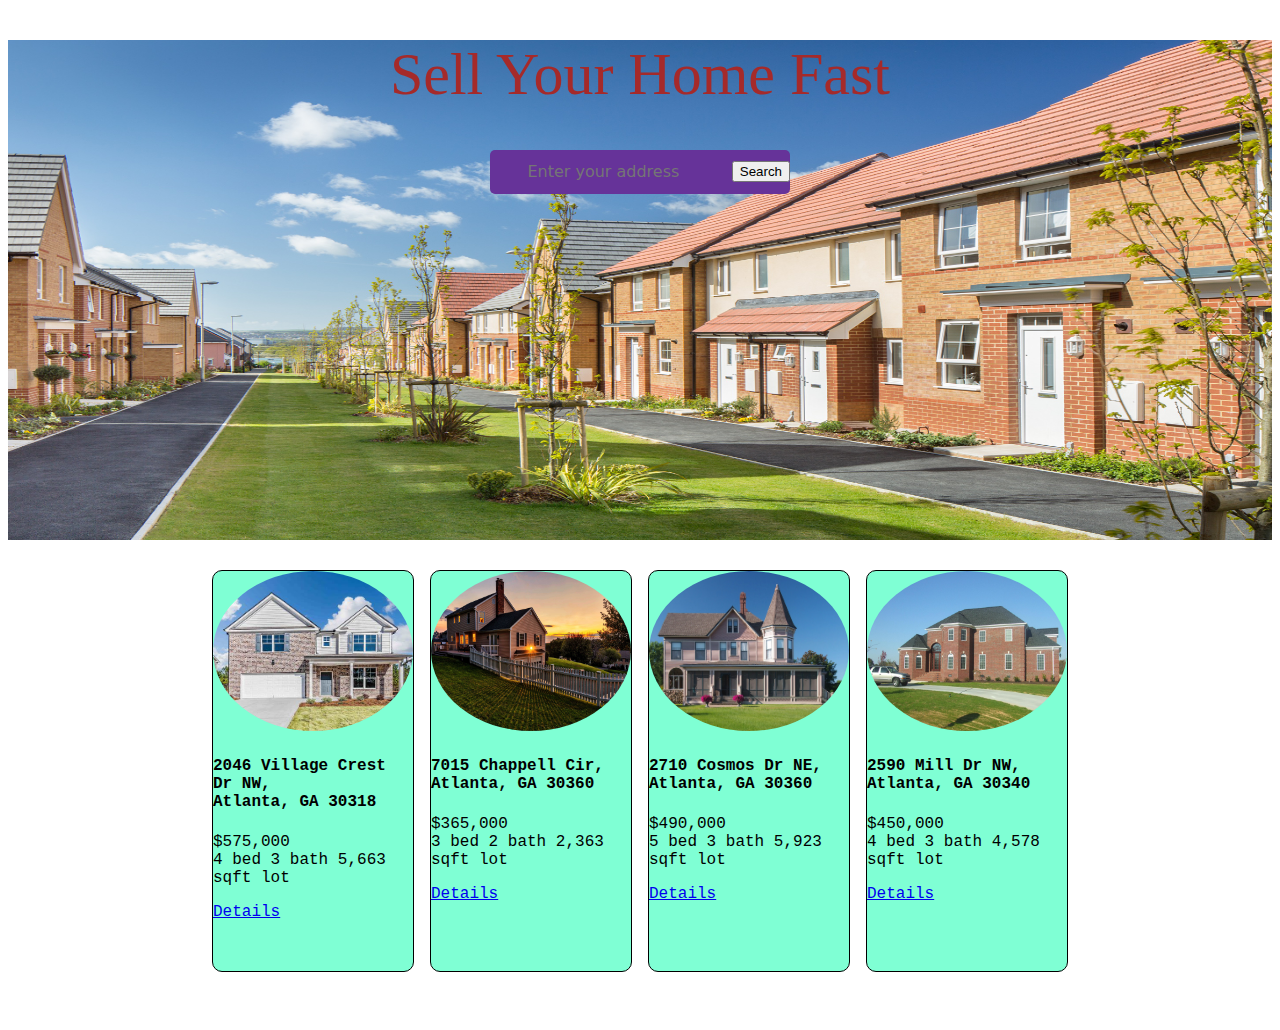
<file: index.html>
<!DOCTYPE html>
<html lang="en">
<head>
    <meta charset="UTF-8">
    <meta http-equiv="X-UA-Compatible" content="IE=edge">
    <meta name="viewport" content="width=device-width, initial-scale=1.0">
    <title>Seller Dashboard</title>
    <link rel="stylesheet" href="style.css">
</head>
<body>
    <div class="main">
    <div class="text">
        <h1>Sell Your Home Fast</h1>
    </div>
    <div class="button">
        <form id="form" role="search">
            <input type="search" id="query"
             placeholder="Enter your address"
             aria-label="Search through site content">
            <button>Search</button>
          </form>

    </div>
    </div>
    <div class="Dashboard">
        <div id="d1" class="cards">
            <img src="property.jpg">
            <h4><b>2046 Village Crest Dr NW,<br> Atlanta, GA 30318</b></h4>
            <p>$575,000<br>4 bed  3 bath  5,663 sqft lot</p>
            <a href="#"> Details </a> 
        </div>
        
        <div id="d2" class="cards">
            <img src="property2.jpg">
            <h4><b>7015 Chappell Cir,<br> Atlanta, GA 30360</b></h4>
            <p>$365,000<br>3 bed  2 bath  2,363 sqft lot</p>
            <a href="#"> Details </a> 
        </div>

        <div id="d3" class="cards">
            <img src="property3.jpg">
            <h4><b>2710 Cosmos Dr NE,<br>Atlanta, GA 30360</b></h4>
            <p>$490,000<br>5 bed  3 bath  5,923 sqft lot</p>
            <a href="#"> Details </a> 
        </div>

        <div id="d4" class="cards">
            <img src="property4.jpg">
            <h4><b>2590 Mill Dr NW,<br>Atlanta, GA 30340</b></h4>
            <p>$450,000<br>4 bed  3 bath  4,578 sqft lot</p>
            <a href="#"> Details </a> 
        </div>

    </div>

        
</body>
</html>
</file>
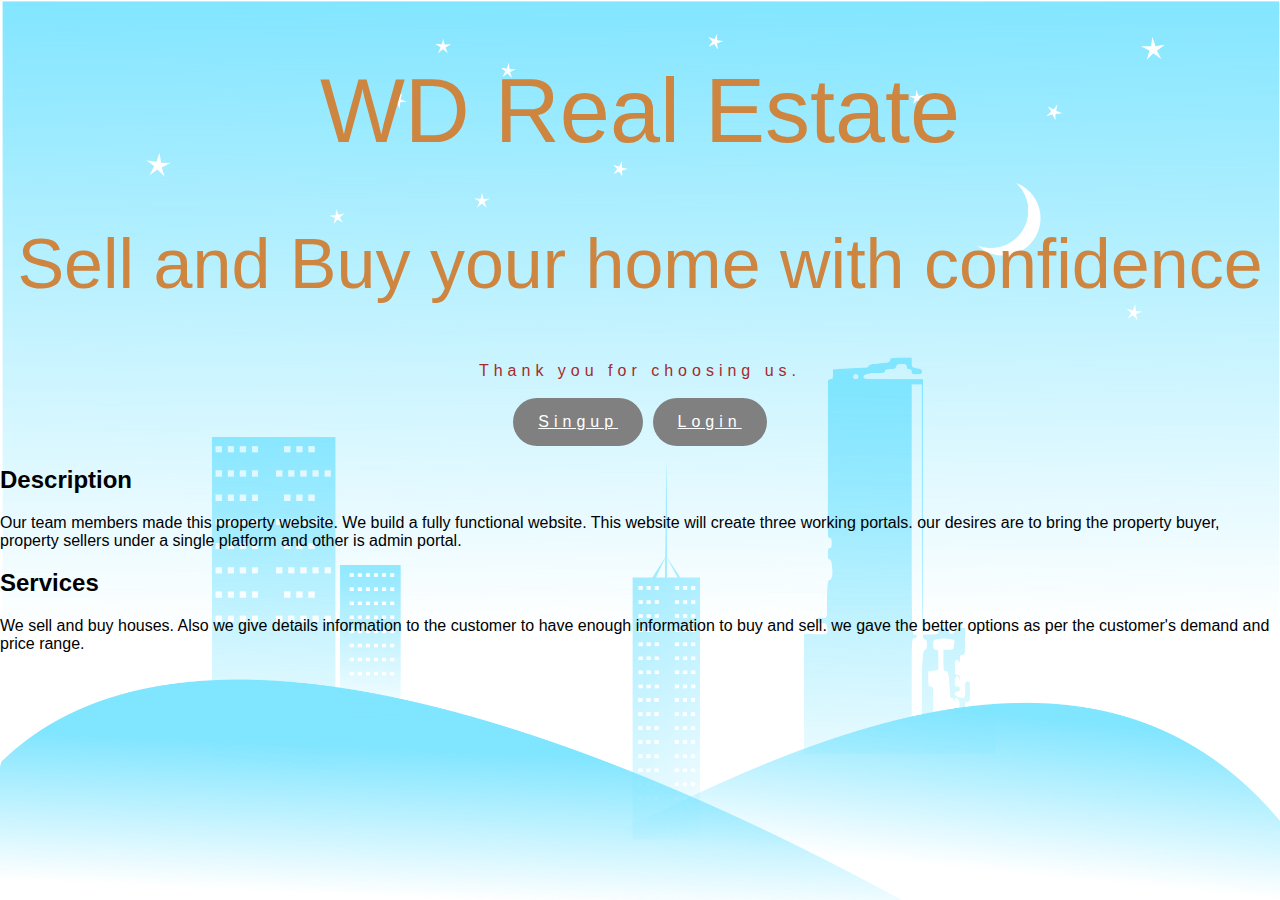
<file: homepage.html>
<!Doctype html>
<html lang="en">
<head>
<meta charset="UTF-8">
<meta http-equiv="X-UA-Compatible" content="IE=edge">
<meta name="viewport" content="width=device-width, initial-scale=1.0">
<title> Real Estate</title>
<link rel="stylesheet" type="text/css" href="homepage.css "/>
</head>
<body>
    <div class="mainbox">
    <div class="text">
        <h1> WD Real Estate </h1>
        <h2> Sell and Buy your home with confidence</h2>
         <p> Thank you for choosing us.<br><br>
            <a href="signup.php" class="VisitBar" >Singup </a> 
            <a href="login.php" class="VisitBar" >Login</a> 
        </p>
    </div>
    <div>
        <h2>Description</h2>
        <p>Our team members made this property website. We build a fully functional website.
            This website will create three working portals. our desires are to bring the property buyer, property sellers
            under a single platform and other is admin portal.</p>
        <h2>Services</h2>
        <p>We sell and buy houses. Also we give details information to the customer to have enough information to buy and sell.  we gave the better options as per the customer's demand and price range. </p>
    </div>
    </div>
</body>
</html>
</file>
<file: style.css>
body {
    background-color: white;
    font-family: 'Courier New', Courier, monospace;
}
.cards {
    background-color: aquamarine;
    height: 400px;
    width: 200px;
    border-style: solid;
    border-radius: 10px;
    border-width: 1px;
    

}
img {
    width: 100%;
    height: 40%;
    border-radius: 70%;
}

.Dashboard {
    display: grid;
    grid-gap: 16px;
    grid-template-columns: repeat(4, auto);
    justify-content: center;
    position: relative;
    padding-bottom: 50px;
    padding-top: 30px;
    
}
.main{
    height: 500px;
    width: 100%;
    font-family:"poppins", san-serif;
    background-image:url('property\ \(1\).jpg');
    background-repeat: no-repeat;
    background-size: 100% 100%;
}
.text h1{
    color:brown;
    text-align: center;
    font-size: 60px;
    font-weight: 200;
}

  .button{
    width: 100%;
    height: 5vh;
    display:flex;
    align-items: center;
    justify-content: center;
    text-align: center;
    margin: auto;
  }
  input {
    all: unset;
    font: 16px system-ui;
    color: #fff;
    height: 100%;
    width: 100%;
    padding: 6px 10px;
  }
  .placeholder {
    color: #fff;
    opacity: 0.7; 
  }
  form {
    background-color: rebeccapurple;
    width: 300px;
    height: 44px;
    border-radius: 5px;
    display: flex;
    flex-direction: row;
    align-items: center;
  }
</file>
<file: homepage.css>
.text h1{color: peru;
    text-align: center;
    font-size: 90px;
    font-weight: 300;
    
}
.text h2{color: peru;
    text-align: center;
    font-size: 70px;
    font-weight: 100;
    
}
.text p{
    text-align: center;
    color: brown;
    letter-spacing: 5px;

}
.VisitBar{
    display:inline-block;
    background-color:grey;
    color:white;
    text-align: center;
    border-radius: 100px;
    padding: 15px 25px;
}
body
   {
    margin: 0;
    font-family: "poppins", sans-serif;
    background-image:url("bg.png");
    background-blend-mode: multiply;
    background-size: cover;
   }
   
 *{
     box-sizing: border-box;
 }
</file>
